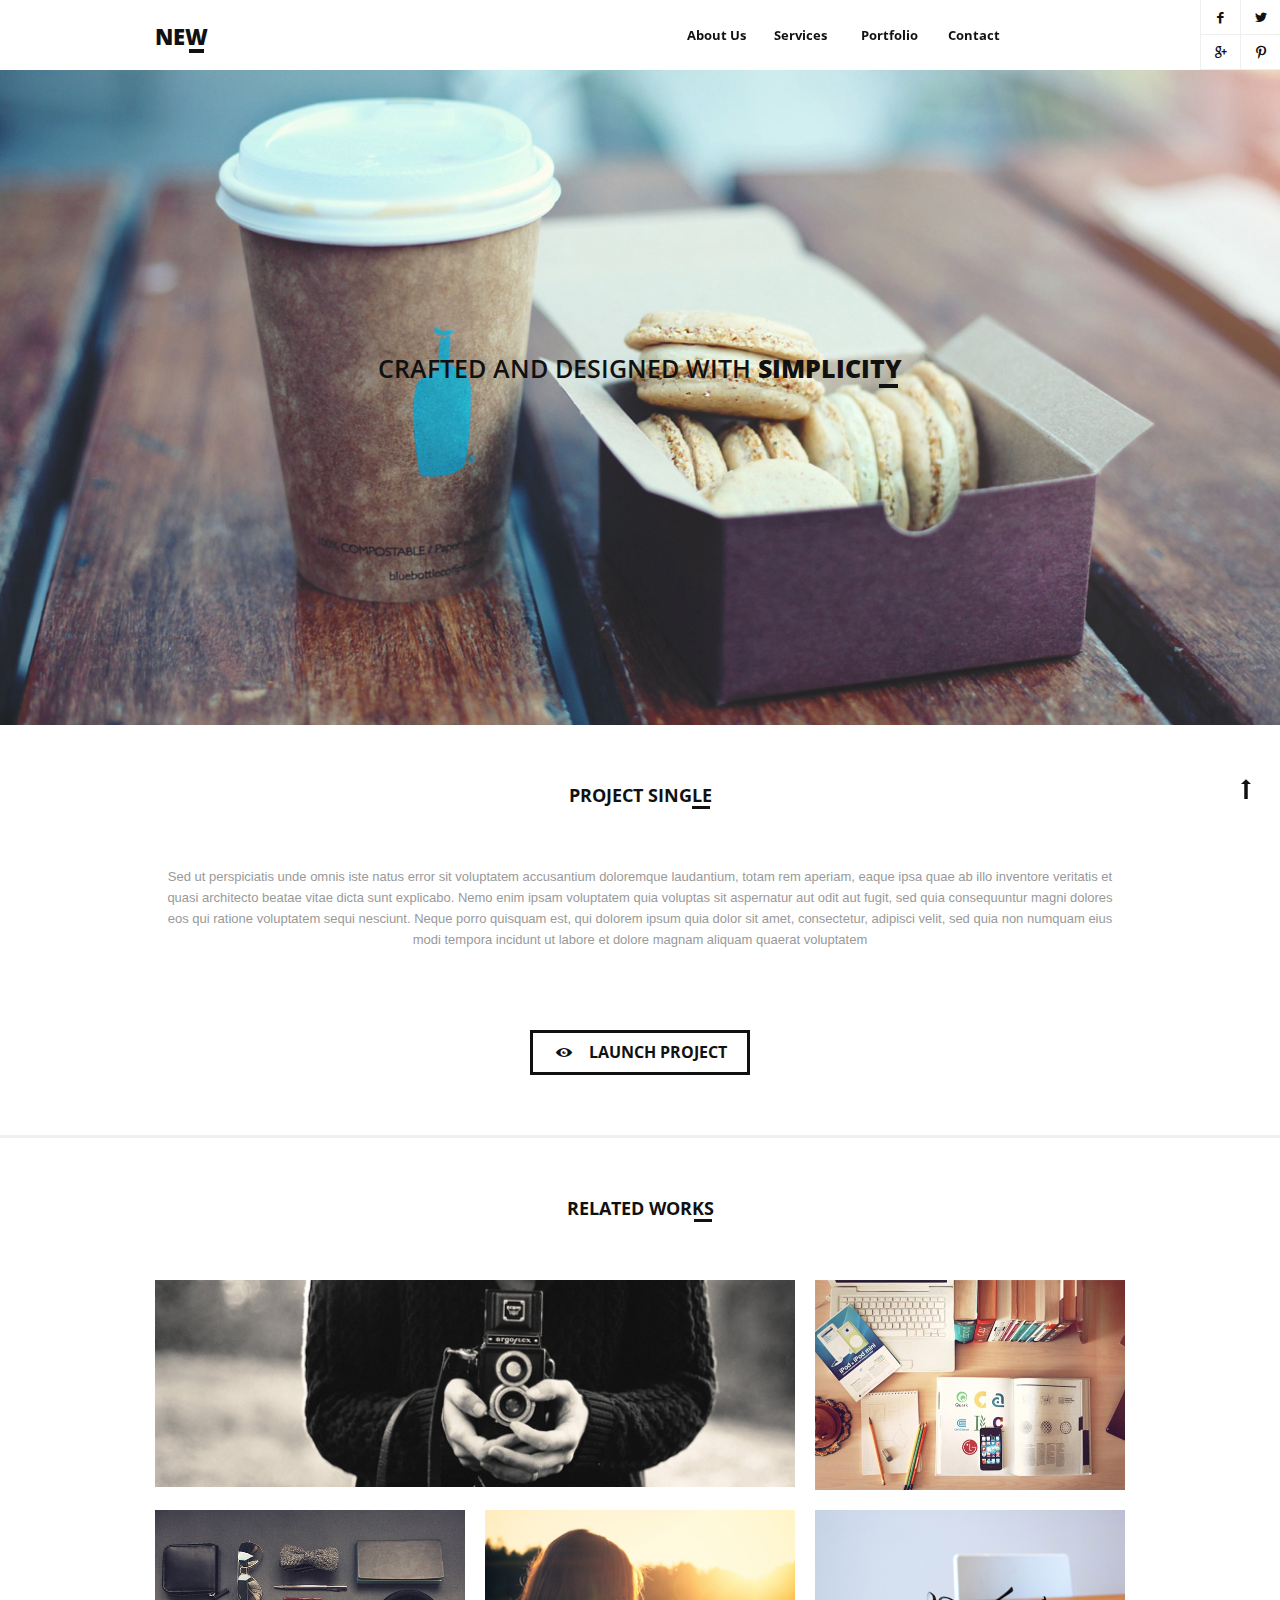
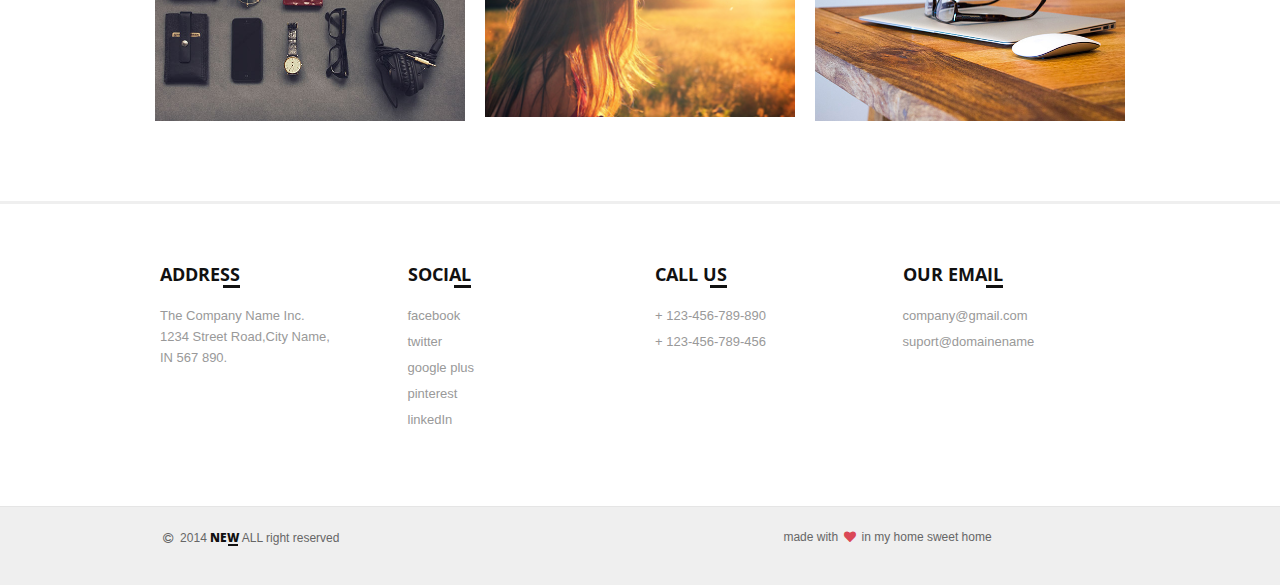
<file: 210712MMS_Creative page V1/index.html>
<!DOCTYPE html>
<html lang="en">
<head>
  <title>creative_page</title>
  <meta charset="utf-8">
  <meta name="viewport" content="width=device-width, initial-scale=1">
  <link rel="stylesheet" href="fonts/my-fontello/css/fontello-embedded.css">
  
  <link rel="stylesheet" href="css+js/bootstrap.min.css">
 <link rel="stylesheet" href="creative_page.css">

</head>

<body>
  
     
   <div id="top" class="bage">
     
    <header  class="thehead" > 
       
       <div class="mainheader">
           <!-- container -->
       <div class="container" style="height: 70px;">
           <div class="row"  >
             <!-- logo -->
             <div class="col-md-3  p-0 firstpart">
             <div class="logo"> 
                <a href="#"></h1>new</h1></a>
             </div> 
            </div>
            <!-- end-logo -->
             <!-- navbar -->
              <div class=" secpart  col-md-8 p-0">
                <nav class="navbar navbar-expand-md ">
                  <button class="navbar-toggler"
                          type="button" 
                          data-toggle="collapse" 
                          data-target="#collapsibleNavbar"> 
                          <i class="icon-menu"></i>
                  </button>
                  <div class="collapse navbar-collapse  " id="collapsibleNavbar" >

                    <ul class="navbar-nav">
                      <li class="nav-item">
                        <a class="nav-link" href="#about">about us</a>
                      </li>
                      <li class="nav-item">
                        <a class="nav-link" href="#">Services</a>
                      </li>
                      <li class="nav-item">
                        <a class="nav-link" href="#">Portfolio</a>
                      </li>    
                      <li class="nav-item">
                        <a class="nav-link" href="#">Contact</a>
                      </li>    
                    </ul>
          
                  </div>

                </nav> 
              </div>
              <!-- end nav -->
           </div> 
           <!-- end row  -->
          </div>
          <!-- end container  -->
          <!-- top-icons         -->
       <div class="top-icons row  "  style="height: 70px;">
         <ul class="col-6 d-none d-md-block" style="list-style-type: none;">
            <li> <a href="#"><i class='icon-facebook'></i></a></li>
            <li> <a href="#"><i class='icon-gplus'></i></a></li>
         </ul>
         <ul class="col-6 d-none d-md-block" style="list-style-type: none;">
            <li> <a href="#"><i class='icon-twitter'></i></a></li>
            <li> <a href="#"><i class='icon-pinterest'></i></a></li>
         </ul>
        
      </div>
           <!-- end top-icons -->
    </div>
  </header>
        <!-- end header  -->
        <!-- slider  -->
     <div class="theslid">
  
      <div class=" container-fluid" >
  
        <div id="carousel" class="carousel slide" data-ride="carousel">
           <div class="carousel-inner">
             <!-- first img  -->
              <div class="carousel-item active">
                 <img class="imgs" src="img/slide2.jpg" alt="coffee">
                 <div class="caption">
                   <p>CRAFTED AND DESIGNED WITH <span> SIMPLICITY</span></p>
                 </div>
                </div>

              <div class="carousel-item ">
                 <img  class="imgs" src="img/slide1.jpg" alt="books" >
                 <div class="caption">
                  <p> <span> NEW</span> IS ALL ABOUT DESIGN PASSION</p>
                </div>
           </div>
              <div class="carousel-item ">
                 <img  class="imgs" src="img/slide3.jpg" alt="books" >
                 <div class="caption">
                  <p>TAKE A CUP OF COFFEE AND  <span> ENJOY IT</span> </p>
                </div>
           </div>

           <a class="iconsprev " href="#carousel" data-slide="prev">
                <i class="icon-left-thin"></i>
          </a>

           <a class="iconsnext " href="#carousel" data-slide="next">
                <i class="icon-right-thin"></i>
          </a>
          
        </div>
      
      </div>



       </div>
      </div>
      <!-- end slider  -->

   <!-- first  section -->

      <section class=" projectSingl ">
   
       <div class="container">
             <div>
               
              <h1 class="titlesec">
                Project Single
               </h1>

               <p class="p-about"> Sed ut perspiciatis unde omnis iste natus error sit
                  voluptatem accusantium doloremque laudantium, totam rem aperiam, eaque
                   ipsa quae ab illo inventore veritatis et quasi architecto beatae vitae 
                   dicta sunt explicabo. Nemo enim ipsam voluptatem quia voluptas sit 
                   aspernatur aut odit aut fugit, sed quia consequuntur magni dolores eos
                    qui ratione voluptatem sequi nesciunt. Neque porro quisquam est, qui 
                    dolorem ipsum quia dolor sit amet, consectetur, adipisci velit, sed quia
                     non numquam eius modi tempora incidunt ut labore et dolore magnam
                      aliquam quaerat voluptatem
                  </p>
                
                 <a class="a-proj"  href="#">
                   <i class="icon-eye"></i>
                   launch project 
                 </a>
              

             </div>
           </div>
          
     </section>
    <!-- end first section  -->

      <!-- second section -->
      <section class="related">
          <div class="container">

            <h1 class="titlesec">
              related works
             </h1>
             
             <div class="container" >
              <div class="row">
                  <div class="col-md-8 imgsecrow ">
                    
                    <a href="#" class="img-a"> 
                      <h3  class="img-h">Project Name 
                      <span class="img-s">― external ―</span>
                    </h3>
                  <img class="div-img" src="img/w1.jpg" alt="" style="width:100%" >
                </a>
                   
              
              </div>

                  <div class="col-md-4 imgsecrow">
                    <a href="#" class="img-a">
                      <h3  class="img-h">Project Name 
                        <span class="img-s">― logo identity ―</span>
                      </h3>
                  <img class="div-img" src="img/w2.jpg" alt="" style="width:100%">
                </a>
                  </div>

              </div>
             </div>

             <div class="container">
              <div class="row ">
                  <div class="col-md-4 imgsecrow">
                    <a href="#" class="img-a">
                      <h3  class="img-h">Project Name 
                        <span class="img-s">― graphic design ―</span>
                      </h3>
                  <img class="div-img" src="img/w3.jpg" alt="" style="width:100%">
                     </a>
                  </div>

                  <div class="col-md-4 imgsecrow ">
                    <a href="#" class="img-a">
                      <h3  class="img-h">Project Name 
                        <span class="img-s">― external ―</span>
                      </h3>
                      <img class="div-img" src="img/w4.jpg" alt="" style="width:100%">
                     </a>
                  
                  </div>

                  <div class="col-md-4 imgsecrow ">
                    <a href="#" class="img-a">
                      <h3  class="img-h">Project Name 
                        <span class="img-s">― Motion ―</span>
                      </h3>
                      <img class="div-img" src="img/w5.jpg" alt="" style="width: 100%">
                     </a>
                  
                  </div>
              </div>
             </div>
          
            
          </div>

      </section>
      <!-- end second function -->

      <!-- footer  -->
      <footer>
         <!-- first footer  -->
             <div class="first-footer">
                <div class="container">
                  <div class="row">
                   <div class="col-3 div-footer">
                     <h1 class="fh1">
                      address 
                     </h1>
                     <p class="fp1">
                      The Company Name Inc.
                      <br>
                      1234 Street Road,City Name,
                      <br>
                      IN 567 890.
                     </p>
                   </div>

                   <div class="col-3 div-footer">
                     <h1 class="fh1">
                      social 
                     </h1>
                    <ul >
                         <li><a href="#">facebook</a></li>
                         <li><a href="#">twitter</a></li>
                         <li><a href="#">google plus</a></li>
                         <li><a href="#">pinterest</a></li>
                         <li><a href="#">linkedIn</a></li>

                    </ul>
                   </div>

                   <div class="col-3 div-footer">
                     <h1 class="fh1">
                      CALL US
                     </h1>
                    <ul >
                         <li>+ 123-456-789-890</li>
                         <li>+ 123-456-789-456</li>

                    </ul>
                   </div>

                   <div class="col-3 div-footer">
                     <h1 class="fh1">
                     OUR EMAIL
                     </h1>
                    <ul >
                         <li><a href="#"> company@gmail.com </a></li>
                         <li><a href=""></a> suport@domainename</li>

                    </ul>
                   </div>
                    
                  </div>
                </div>

             </div>
          <!-- end first footer  -->

          <!-- second footer  -->
          <div class="second-footer">
            <div class="container">
              <div class="row">
                <div class="col-6"
                ><p class="f-p" >
                  <i class="icon-copyright" style="display: inline;"></i>
                  
                      2014
                      <span class="footer-span">new</span>
                      ALL right reserved
                  </p>
                </div>

                <div class="col-6 right" >
                  <p >
                      made with 
                      <i class="icon-heart"></i>
                      in my home sweet home
                  </p>
                </div>
              </div>
            </div>

          </div>

      </footer>
      <a href="#top" class="iup">
        <i class="icon-up-thin"></i>
      </a>

    </div>
    
    <script src="css+js/popper.min.js"></script>
    <script src="css+js/jquery.min.js"></script>
    <script src="css+js/bootstrap.min.js"></script>


 
 

</body>

</html>
</file>
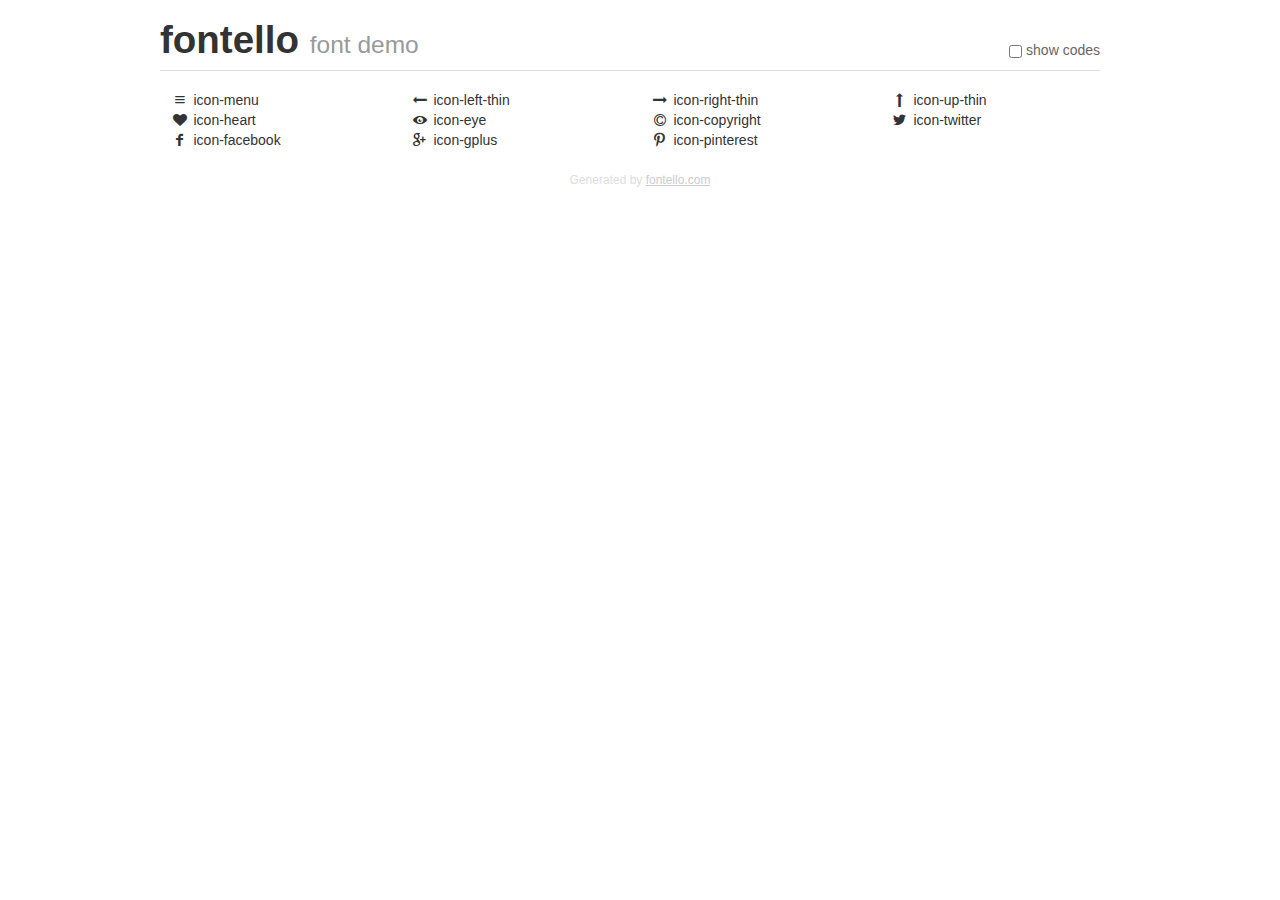
<file: 210712MMS_Creative page V1/fonts/my-fontello/demo.html>
<!DOCTYPE html>
<html>
  <head>
  <!--[if lt IE 9]><script language="javascript" type="text/javascript" src="//html5shim.googlecode.com/svn/trunk/html5.js"></script><![endif]-->
  <meta charset="UTF-8">
  <style>
    html {
      font-size: 100%;
      -webkit-text-size-adjust: 100%;
      -ms-text-size-adjust: 100%;
    }
    a:focus {
      outline: thin dotted #333;
      outline: 5px auto -webkit-focus-ring-color;
      outline-offset: -2px;
    }
    a:hover,
    a:active {
      outline: 0;
    }
    input {
      margin: 0;
      font-size: 100%;
      vertical-align: middle;
      *overflow: visible;
      line-height: normal;
    }
    input::-moz-focus-inner {
      padding: 0;
      border: 0;
    }
    body {
      margin: 0;
      font-family: "Helvetica Neue", Helvetica, Arial, sans-serif;
      font-size: 14px;
      line-height: 20px;
      color: #333;
      background-color: #fff;
    }
    a {
      color: #08c;
      text-decoration: none;
    }
    a:hover {
      color: #005580;
      text-decoration: underline;
    }
    .row {
      margin-left: -20px;
      *zoom: 1;
    }
    .row:before,
    .row:after {
      display: table;
      content: "";
      line-height: 0;
    }
    .row:after {
      clear: both;
    }
    .span3 {
      float: left;
      min-height: 1px;
      margin-left: 20px;
      width: 220px;
    }
    .container {
      width: 940px;
      margin-right: auto;
      margin-left: auto;
      *zoom: 1;
    }
    .container:before,
    .container:after {
      display: table;
      content: "";
      line-height: 0;
    }
    .container:after {
      clear: both;
    }
    small {
      font-size: 85%;
    }
    h1 {
      margin: 10px 0;
      font-family: inherit;
      font-weight: bold;
      line-height: 20px;
      color: inherit;
      text-rendering: optimizelegibility;
      line-height: 40px;
      font-size: 38.5px;
    }
    h1 small {
      font-weight: normal;
      line-height: 1;
      color: #999;
      font-size: 24.5px;
    }

    body {
      margin-top: 90px;
    }
    .header {
      position: fixed;
      top: 0;
      left: 50%;
      margin-left: -480px;
      background-color: #fff;
      border-bottom: 1px solid #ddd;
      padding-top: 10px;
      z-index: 10;
    }
    .footer {
      color: #ddd;
      font-size: 12px;
      text-align: center;
      margin-top: 20px;
    }
    .footer a {
      color: #ccc;
      text-decoration: underline;
    }
    .the-icons {
      font-size: 14px;
      line-height: 24px;
    }
    .switch {
      position: absolute;
      right: 0;
      bottom: 10px;
      color: #666;
    }
    .switch input {
      margin-right: 0.3em;
    }
    .codesOn .i-name {
      display: none;
    }
    .codesOn .i-code {
      display: inline;
    }
    .i-code {
      display: none;
    }
    @font-face {
      font-family: 'fontello';
      src: url('./font/fontello.eot?49214217');
      src: url('./font/fontello.eot?49214217#iefix') format('embedded-opentype'),
           url('./font/fontello.woff?49214217') format('woff'),
           url('./font/fontello.ttf?49214217') format('truetype'),
           url('./font/fontello.svg?49214217#fontello') format('svg');
      font-weight: normal;
      font-style: normal;
    }
    .demo-icon {
      font-family: "fontello";
      font-style: normal;
      font-weight: normal;
      speak: never;
     
      display: inline-block;
      text-decoration: inherit;
      width: 1em;
      margin-right: .2em;
      text-align: center;
      /* opacity: .8; */
     
      /* For safety - reset parent styles, that can break glyph codes*/
      font-variant: normal;
      text-transform: none;
     
      /* fix buttons height, for twitter bootstrap */
      line-height: 1em;
     
      /* Animation center compensation - margins should be symmetric */
      /* remove if not needed */
      margin-left: .2em;
     
      /* You can be more comfortable with increased icons size */
      /* font-size: 120%; */
     
      /* Font smoothing. That was taken from TWBS */
      -webkit-font-smoothing: antialiased;
      -moz-osx-font-smoothing: grayscale;
     
      /* Uncomment for 3D effect */
      /* text-shadow: 1px 1px 1px rgba(127, 127, 127, 0.3); */
    }
    </style>
    <link rel="stylesheet" href="css/animation.css"><!--[if IE 7]><link rel="stylesheet" href="css/" + font.fontname + "-ie7.css"><![endif]-->
    <script>
      function toggleCodes(on) {
        var obj = document.getElementById('icons');
      
        if (on) {
          obj.className += ' codesOn';
        } else {
          obj.className = obj.className.replace(' codesOn', '');
        }
      }
    </script>
  </head>
  <body>
    <div class="container header">
      <h1>fontello <small>font demo</small></h1>
      <label class="switch">
        <input type="checkbox" onclick="toggleCodes(this.checked)">show codes
      </label>
    </div>
    <div class="container" id="icons">
      <div class="row">
        <div class="span3" title="Code: 0xe800">
          <i class="demo-icon icon-menu">&#xe800;</i> <span class="i-name">icon-menu</span><span class="i-code">0xe800</span>
        </div>
        <div class="span3" title="Code: 0xe801">
          <i class="demo-icon icon-left-thin">&#xe801;</i> <span class="i-name">icon-left-thin</span><span class="i-code">0xe801</span>
        </div>
        <div class="span3" title="Code: 0xe802">
          <i class="demo-icon icon-right-thin">&#xe802;</i> <span class="i-name">icon-right-thin</span><span class="i-code">0xe802</span>
        </div>
        <div class="span3" title="Code: 0xe803">
          <i class="demo-icon icon-up-thin">&#xe803;</i> <span class="i-name">icon-up-thin</span><span class="i-code">0xe803</span>
        </div>
      </div>
      <div class="row">
        <div class="span3" title="Code: 0xe804">
          <i class="demo-icon icon-heart">&#xe804;</i> <span class="i-name">icon-heart</span><span class="i-code">0xe804</span>
        </div>
        <div class="span3" title="Code: 0xe805">
          <i class="demo-icon icon-eye">&#xe805;</i> <span class="i-name">icon-eye</span><span class="i-code">0xe805</span>
        </div>
        <div class="span3" title="Code: 0xf1f9">
          <i class="demo-icon icon-copyright">&#xf1f9;</i> <span class="i-name">icon-copyright</span><span class="i-code">0xf1f9</span>
        </div>
        <div class="span3" title="Code: 0xf309">
          <i class="demo-icon icon-twitter">&#xf309;</i> <span class="i-name">icon-twitter</span><span class="i-code">0xf309</span>
        </div>
      </div>
      <div class="row">
        <div class="span3" title="Code: 0xf30c">
          <i class="demo-icon icon-facebook">&#xf30c;</i> <span class="i-name">icon-facebook</span><span class="i-code">0xf30c</span>
        </div>
        <div class="span3" title="Code: 0xf30f">
          <i class="demo-icon icon-gplus">&#xf30f;</i> <span class="i-name">icon-gplus</span><span class="i-code">0xf30f</span>
        </div>
        <div class="span3" title="Code: 0xf312">
          <i class="demo-icon icon-pinterest">&#xf312;</i> <span class="i-name">icon-pinterest</span><span class="i-code">0xf312</span>
        </div>
      </div>
    <div class="container footer">Generated by <a href="https://fontello.com">fontello.com</a></div>
  </body>
</html>
</file>
<file: 210712MMS_Creative page V1/fonts/my-fontello/css/fontello-embedded.css>
@font-face {
  font-family: 'fontello';
  src: url('../font/fontello.eot?48094227');
  src: url('../font/fontello.eot?48094227#iefix') format('embedded-opentype'),
       url('../font/fontello.svg?48094227#fontello') format('svg');
  font-weight: normal;
  font-style: normal;
}
@font-face {
  font-family: 'fontello';
  src: url('[data-uri]') format('woff'),
       url('[data-uri]') format('truetype');
}
/* Chrome hack: SVG is rendered more smooth in Windozze. 100% magic, uncomment if you need it. */
/* Note, that will break hinting! In other OS-es font will be not as sharp as it could be */
/*
@media screen and (-webkit-min-device-pixel-ratio:0) {
  @font-face {
    font-family: 'fontello';
    src: url('../font/fontello.svg?48094227#fontello') format('svg');
  }
}
*/

[class^="icon-"]:before, [class*=" icon-"]:before {
  font-family: "fontello";
  font-style: normal;
  font-weight: normal;
  speak: never;

  display: inline-block;
  text-decoration: inherit;
  width: 1em;
  margin-right: .2em;
  text-align: center;
  /* opacity: .8; */

  /* For safety - reset parent styles, that can break glyph codes*/
  font-variant: normal;
  text-transform: none;

  /* fix buttons height, for twitter bootstrap */
  line-height: 1em;

  /* Animation center compensation - margins should be symmetric */
  /* remove if not needed */
  margin-left: .2em;

  /* you can be more comfortable with increased icons size */
  /* font-size: 120%; */
  
  /* Font smoothing. That was taken from TWBS */
  -webkit-font-smoothing: antialiased;
  -moz-osx-font-smoothing: grayscale;

  /* Uncomment for 3D effect */
  /* text-shadow: 1px 1px 1px rgba(127, 127, 127, 0.3); */
}

.icon-menu:before { content: '\e800'; } /* '' */
.icon-left-thin:before { content: '\e801'; } /* '' */
.icon-right-thin:before { content: '\e802'; } /* '' */
.icon-up-thin:before { content: '\e803'; } /* '' */
.icon-heart:before { content: '\e804'; } /* '' */
.icon-eye:before { content: '\e805'; } /* '' */
.icon-copyright:before { content: '\f1f9'; } /* '' */
.icon-twitter:before { content: '\f309'; } /* '' */
.icon-facebook:before { content: '\f30c'; } /* '' */
.icon-gplus:before { content: '\f30f'; } /* '' */
.icon-pinterest:before { content: '\f312'; } /* '' */
</file>
<file: 210712MMS_Creative page V1/creative_page.css>
@font-face{
    font-family:"opensansblod";
    src: url("fonts/OpenSans/OpenSans-Bold.ttf");
}
@font-face{
    font-family:"opensansextrablod";
    src: url("fonts/OpenSans/OpenSans-ExtraBold.ttf");
}
@font-face{
    font-family:"openssemiblod";
    src: url("fonts/OpenSans/OpenSans-SemiBold.ttf");
}
@font-face{
    font-family:"opensanslight-italic";
    src: url("fonts/OpenSans/OpenSans-LightItalic.ttf");
}

*{
    margin: 0px;
}
body{
    background-color: #ffff ;
    color: #999;
    font-size: 13px;
    line-height: 21px;
}
.page{
    position: relative;
    width: 100%;
}
/* header  */
header{
    background: #ffffff;
    position: fixed;
    width: 100%;
    top: 0;
    left: 0;
    z-index: 1000;
    display: block;
}
/* topheader / */
.mainheader{
    width: 100%;
    position: relative;
}

.container{
    padding: 0px;
    margin: 0 auto; 
    position: relative; 
    width: 960px;

}
.firstpart{
    margin-left: 10px;
    margin-right: 10px;
}
.logo{
    margin: 26px 0 20px 0;
}
.logo a{
    display: inline-block;
    font-family:"opensansextrablod",Arial, sans-serif; ;

    font-size: 22px;
    font-weight: normal;
    text-transform: uppercase;
    color: #111111;
    position: relative;
    text-decoration:none;
    vertical-align: baseline;
}
.logo a::after{
    border-bottom: 4px solid #111111;
    content: "";
    display: block;
    position: absolute;
    right: 4px;
    top: 23px;
    width: 15px;
    z-index: 0;
}
.secpart{
    margin-left: 10px;
    margin-right: 10px;
    display: flex;
    /* align-items: center;
    justify-content: center; */
    width: 490px;
}
.navbar{
    width: 100%;
    padding: 0;
    position: relative;
    left: 100px;
    
}
#collapsibleNavbar{
    justify-content: center;
}

.navbar-toggler{
    background-color: #ffffff;
    border-radius: 3px;
    box-shadow: 0 0 2px rgb(0 0 0 / 20%);
    padding: 5px;
    text-align: center;
    position: relative;
    left: 200px;
    top: -50px;
}

  .nav-item{
       display: inline-block;
       position: relative;
       font-family:  "opensansblod",Arial ,sans-serif;
       text-transform: capitalize;
       font-size: 13px;
       width: 87px;
  }
  .nav-item>a{
    
    color: #111111;
    display: block;
    padding: 25px 15px;
    position: relative;
  }

  .top-icons{
    position: absolute;
    top: 0;
    right: 15px;
    color: #111111;
    text-align: center;
    width: 80px;
  }

  .top-icons>ul{
      padding: 0;
      margin: 0;
  }
  .top-icons>ul>li{
      border-left: 1px solid #efefef;
      border-bottom: 1px solid #efefef;
      padding: 0;
      height: 50%;
      display: flex;
    justify-content: center;
    align-items: center;
  }
  .top-icons>ul>li>a{
      color: #111111;
  }
  /* end top header  */

  /* slider  */
  .theslid>.container-fluid{
      padding: 0;
  }
  .imgs{
      width: 100%;
      height: 100%;
      display: block;
  }

  /* icons  */
  .icon-left-thin{
      color: #111111;
  }
  .iconsprev {
    font-size: 25px;
    color: #111111;
    height: 30px;
    cursor: pointer;
    position: absolute;
    top: 52%;
    z-index: 1; 
    left: -40px;
  }
  .container-fluid:hover .iconsprev {
    left: 40px;
    transition: all 0.5s ease 0s;
  }
  .icon-right-thin{
    color: #111111;
  }
  .iconsnext {
    font-size: 25px;
    color: #111111;
    height: 30px;
    cursor: pointer;
    position: absolute;
    top: 52%;
    z-index: 1; 
    right: -40px;
   
  }
  .container-fluid:hover .iconsnext {
    right: 40px;
    transition: all 0.5s ease 0s;
  }

/* captions */
.caption{
    top: 49.4%;
    left: 0;
    position: absolute;
    text-align: center;
    width: 100%;
    text-transform: uppercase;
   
}
.caption>p{
    font-size: 25px;
    font-family:"openssemiblod",Arial, sans-serif;
    color: #111111;
    margin: 0;
    padding: 0;
}
.caption>p>span {
    font-family:"opensansextrablod",Arial, sans-serif;
    position: relative;
}
.caption>p>span::before{
    border-bottom: 4px solid #111111;
    content: "";
    display: block;
    position: absolute;
    right: 4px;
    top: 33px;
    width: 19px;
}

/* section  */

.projectSingl , .related{
    padding-top: 60px;
    padding-bottom: 60px;
    display: block;
    text-align: center;
    border-bottom: 3px solid #efefef;

}

.titlesec {
    text-transform: uppercase;
    position: relative;
    display: inline-block;
    text-align: center;
    margin-bottom: 60px;
    font-family:"opensansblod" , Arial ,sans-serif;
    font-size: 18px;
    color: #111111;
    font-weight: normal;
}
.titlesec::after{
  border-bottom: 3px solid #111111;
  width: 18px;
  content: "";
  position: absolute;
  right: 2px;
  top: 21px;
}
.p-about{
 margin-bottom: 80px;
}
.a-proj{
    font-family: "opensansblod",Arial ,sans-serif ;
    color: #111111;
    font-size: 16px;
    text-transform: uppercase;
    border: 3px solid #111111;
    padding: 9px 20px;
    text-decoration:none;
    vertical-align: baseline;
    display: inline-block;
    
}
.a-proj i{
    margin-right: 10px;
    color: #111111;
} 

.div-img{
    margin-left: 10px;
    margin-right: 10px;
    margin-bottom: 20px;
}
.imgsecrow{
    padding: 0 20px 0 0;
}
.img-h {
    display: none;
    position: absolute;
    top: 50%;
    left: 50%;
    transform: translate(-50%,-50%);
    font-size: 16px;
    font-family:"opensansblod" ;
    color: #111111;
}
.img-s{
    font-size: 13px;
    display: none;
    font-family:"opensanslight-italic";
}
.img-a:hover .img-h{
    display: block;
}
.img-a:hover .img-s{
    display: block;
}
.img-a:hover .div-img{
    opacity: 0.1;
}



footer{
    padding: 60px 0 0 0 ;
}
/* .div-footer{
    padding-left: 0;
    padding-right: 0;
    margin-left: 10px;
    margin-right: 10px;

} */
.fh1{
    margin-bottom: 20px;
    text-transform: uppercase;
    font-family:"opensansblod", arial ,sans-serif ;
    font-size: 18px;
    color: #111111;
    position: relative;
    display: inline-block;
}
.fp1{
    font-size: 13px;
}
.fh1::after{
    content: "";
    border-bottom: 3px solid #111111;
    position: absolute;
    right: 0;
    top: 21px;
    width: 17px;
}
.div-footer ul{
    padding: 0;
    list-style-type: none;
}
.div-footer ul li{
    margin-bottom: 5px;
}
.div-footer ul li a {
    color: #999999;

}

.second-footer{
    background-color: #efefef;
    padding: 20px 0;
    margin-top: 60px;
    color: #666666;
    border-top: 1px solid #e5e5e5;
    font-size: 12px;
}
.footer-span{
    text-transform: uppercase;
    color: #111111;
    font-family:"opensansextrablod",arial,sans-serif;
    position: relative;

}
.footer-span::after{
    border-bottom: 2px solid #111111;
    content: "";
    display: block;
    position: absolute;
    right: 1px;
    top: 15px;
    width: 10px;

}

.icon-heart{
    color:#da4856;
}
.right{
    display: flex;
    justify-content: center;
}
.icon-up-thin{
    position: fixed;
    right:20px;
    bottom: 100px;
    font-size: 20px;
    color: #111111;
}
.icon-up-thin:hover{
    color: #2d2d2d;
}
</file>
<file: 210712MMS_Creative page V1/fonts/my-fontello/css/animation.css>
/*
   Animation example, for spinners
*/
.animate-spin {
  -moz-animation: spin 2s infinite linear;
  -o-animation: spin 2s infinite linear;
  -webkit-animation: spin 2s infinite linear;
  animation: spin 2s infinite linear;
  display: inline-block;
}
@-moz-keyframes spin {
  0% {
    -moz-transform: rotate(0deg);
    -o-transform: rotate(0deg);
    -webkit-transform: rotate(0deg);
    transform: rotate(0deg);
  }

  100% {
    -moz-transform: rotate(359deg);
    -o-transform: rotate(359deg);
    -webkit-transform: rotate(359deg);
    transform: rotate(359deg);
  }
}
@-webkit-keyframes spin {
  0% {
    -moz-transform: rotate(0deg);
    -o-transform: rotate(0deg);
    -webkit-transform: rotate(0deg);
    transform: rotate(0deg);
  }

  100% {
    -moz-transform: rotate(359deg);
    -o-transform: rotate(359deg);
    -webkit-transform: rotate(359deg);
    transform: rotate(359deg);
  }
}
@-o-keyframes spin {
  0% {
    -moz-transform: rotate(0deg);
    -o-transform: rotate(0deg);
    -webkit-transform: rotate(0deg);
    transform: rotate(0deg);
  }

  100% {
    -moz-transform: rotate(359deg);
    -o-transform: rotate(359deg);
    -webkit-transform: rotate(359deg);
    transform: rotate(359deg);
  }
}
@-ms-keyframes spin {
  0% {
    -moz-transform: rotate(0deg);
    -o-transform: rotate(0deg);
    -webkit-transform: rotate(0deg);
    transform: rotate(0deg);
  }

  100% {
    -moz-transform: rotate(359deg);
    -o-transform: rotate(359deg);
    -webkit-transform: rotate(359deg);
    transform: rotate(359deg);
  }
}
@keyframes spin {
  0% {
    -moz-transform: rotate(0deg);
    -o-transform: rotate(0deg);
    -webkit-transform: rotate(0deg);
    transform: rotate(0deg);
  }

  100% {
    -moz-transform: rotate(359deg);
    -o-transform: rotate(359deg);
    -webkit-transform: rotate(359deg);
    transform: rotate(359deg);
  }
}
</file>
